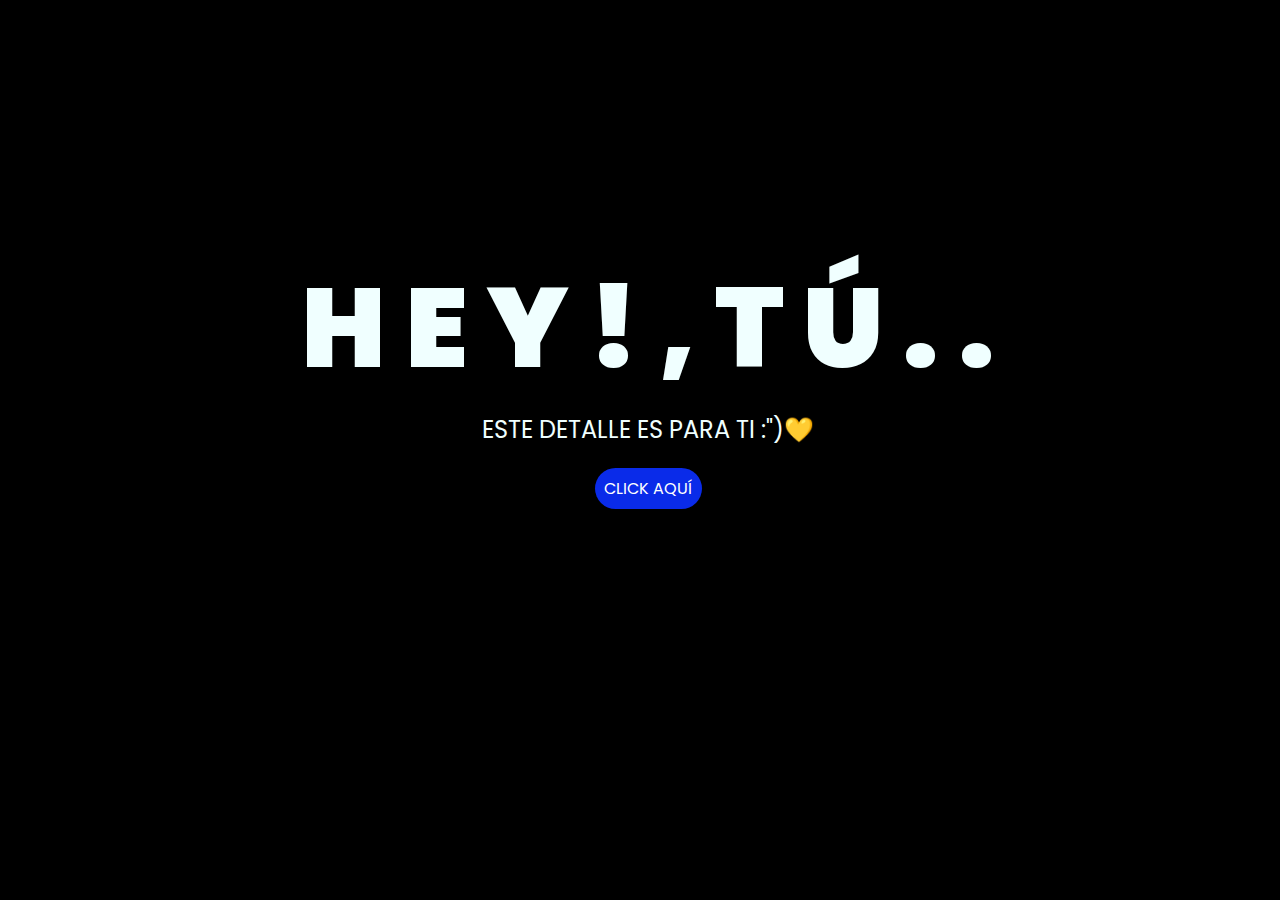
<file: index.html>
<!DOCTYPE html>
<html lang="es">

<head>
    <meta charset="UTF-8">
    <meta http-equiv="X-UA-Compatible" content="IE=edge">
    <meta name="viewport" content="width=device-width, initial-scale=1.0">
    <link rel="stylesheet" href="css/style.css">
    <link rel="icon" href="img/flowers.png" type="image/x-icon">
    <title>Flowers</title>
</head>

<body>
    <div class="greetings">
        <span>H</span>
        <span>E</span>
        <span>Y</span>
        <span>!</span>
        <span>,</span>
        <span>T</span>
        <span>Ú</span>
        <span>.</span>
        <span>.</span>
    </div>
    <div class="description">
        <span>ESTE DETALLE ES PARA TI :")💛</span>
    </div>
    <div class="button">
        <button class="botones">
            <a href="flower.html" style="color: #fff;">CLICK AQUÍ</a>
        </button>
    </div>

</body>

</html>
</file>
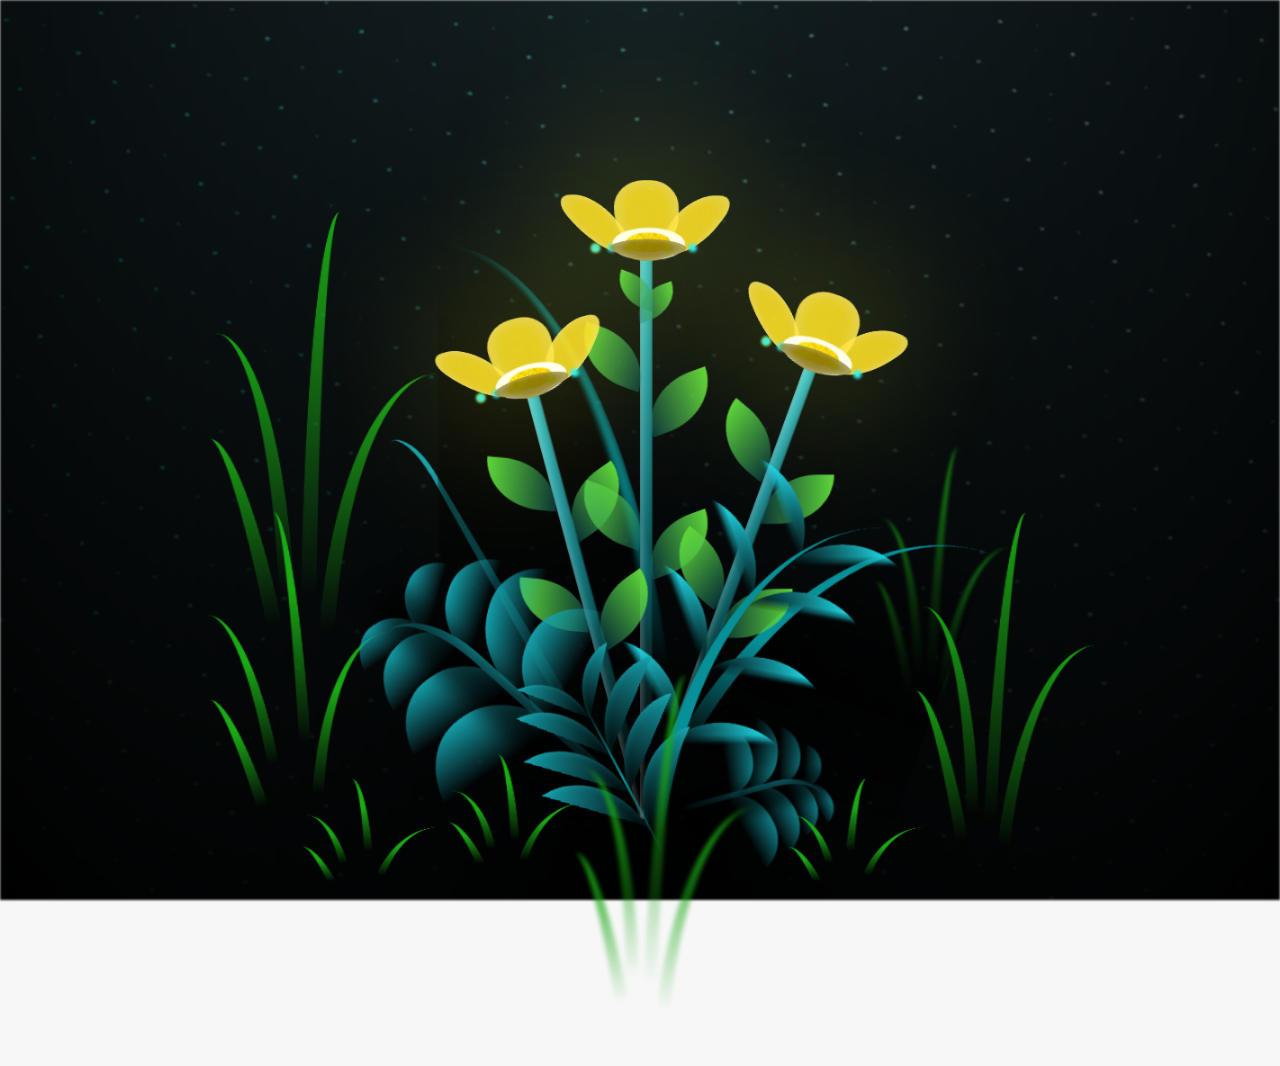
<file: flower.html>
<!DOCTYPE html>
<html lang="es">
  <head>
    <meta charset="UTF-8" />
    <meta http-equiv="X-UA-Compatible" content="IE=edge" />
    <meta name="viewport" content="width=device-width, initial-scale=1.0" />
    <link rel="stylesheet" href="css/main.css" />
    <link rel="icon" href="img/flowers.png" type="image/x-icon" />
    <title>Flower</title>
  </head>
  <body class="container">
    <audio src="sound/ChristianBasso&HaienQiu-Flowers.mp3" autoplay></audio>
    <div id="lyrics">
     
    </div>
    <h1 class="titulo">Estas flores amarillas son un reflejo de lo importante que eres para mí. <br> <br>
      Por si nadie te quiere, recuerda que yo si.</h1>
  
    <div class="night"></div>
    <div class="flowers">
      <div class="flower flower--1">
        <div class="flower__leafs flower__leafs--1">
          <div class="flower__leaf flower__leaf--1"></div>
          <div class="flower__leaf flower__leaf--2"></div>
          <div class="flower__leaf flower__leaf--3"></div>
          <div class="flower__leaf flower__leaf--4"></div>
          <div class="flower__white-circle"></div>

          <div class="flower__light flower__light--1"></div>
          <div class="flower__light flower__light--2"></div>
          <div class="flower__light flower__light--3"></div>
          <div class="flower__light flower__light--4"></div>
          <div class="flower__light flower__light--5"></div>
          <div class="flower__light flower__light--6"></div>
          <div class="flower__light flower__light--7"></div>
          <div class="flower__light flower__light--8"></div>
        </div>
        <div class="flower__line">
          <div class="flower__line__leaf flower__line__leaf--1"></div>
          <div class="flower__line__leaf flower__line__leaf--2"></div>
          <div class="flower__line__leaf flower__line__leaf--3"></div>
          <div class="flower__line__leaf flower__line__leaf--4"></div>
          <div class="flower__line__leaf flower__line__leaf--5"></div>
          <div class="flower__line__leaf flower__line__leaf--6"></div>
        </div>
      </div>

      <div class="flower flower--2">
        <div class="flower__leafs flower__leafs--2">
          <div class="flower__leaf flower__leaf--1"></div>
          <div class="flower__leaf flower__leaf--2"></div>
          <div class="flower__leaf flower__leaf--3"></div>
          <div class="flower__leaf flower__leaf--4"></div>
          <div class="flower__white-circle"></div>

          <div class="flower__light flower__light--1"></div>
          <div class="flower__light flower__light--2"></div>
          <div class="flower__light flower__light--3"></div>
          <div class="flower__light flower__light--4"></div>
          <div class="flower__light flower__light--5"></div>
          <div class="flower__light flower__light--6"></div>
          <div class="flower__light flower__light--7"></div>
          <div class="flower__light flower__light--8"></div>
        </div>
        <div class="flower__line">
          <div class="flower__line__leaf flower__line__leaf--1"></div>
          <div class="flower__line__leaf flower__line__leaf--2"></div>
          <div class="flower__line__leaf flower__line__leaf--3"></div>
          <div class="flower__line__leaf flower__line__leaf--4"></div>
        </div>
      </div>

      <div class="flower flower--3">
        <div class="flower__leafs flower__leafs--3">
          <div class="flower__leaf flower__leaf--1"></div>
          <div class="flower__leaf flower__leaf--2"></div>
          <div class="flower__leaf flower__leaf--3"></div>
          <div class="flower__leaf flower__leaf--4"></div>
          <div class="flower__white-circle"></div>

          <div class="flower__light flower__light--1"></div>
          <div class="flower__light flower__light--2"></div>
          <div class="flower__light flower__light--3"></div>
          <div class="flower__light flower__light--4"></div>
          <div class="flower__light flower__light--5"></div>
          <div class="flower__light flower__light--6"></div>
          <div class="flower__light flower__light--7"></div>
          <div class="flower__light flower__light--8"></div>
        </div>
        <div class="flower__line">
          <div class="flower__line__leaf flower__line__leaf--1"></div>
          <div class="flower__line__leaf flower__line__leaf--2"></div>
          <div class="flower__line__leaf flower__line__leaf--3"></div>
          <div class="flower__line__leaf flower__line__leaf--4"></div>
        </div>
      </div>

      <div class="grow-ans" style="--d: 1.2s">
        <div class="flower__g-long">
          <div class="flower__g-long__top"></div>
          <div class="flower__g-long__bottom"></div>
        </div>
      </div>

      <div class="growing-grass">
        <div class="flower__grass flower__grass--1">
          <div class="flower__grass--top"></div>
          <div class="flower__grass--bottom"></div>
          <div class="flower__grass__leaf flower__grass__leaf--1"></div>
          <div class="flower__grass__leaf flower__grass__leaf--2"></div>
          <div class="flower__grass__leaf flower__grass__leaf--3"></div>
          <div class="flower__grass__leaf flower__grass__leaf--4"></div>
          <div class="flower__grass__leaf flower__grass__leaf--5"></div>
          <div class="flower__grass__leaf flower__grass__leaf--6"></div>
          <div class="flower__grass__leaf flower__grass__leaf--7"></div>
          <div class="flower__grass__leaf flower__grass__leaf--8"></div>
          <div class="flower__grass__overlay"></div>
        </div>
      </div>

      <div class="growing-grass">
        <div class="flower__grass flower__grass--2">
          <div class="flower__grass--top"></div>
          <div class="flower__grass--bottom"></div>
          <div class="flower__grass__leaf flower__grass__leaf--1"></div>
          <div class="flower__grass__leaf flower__grass__leaf--2"></div>
          <div class="flower__grass__leaf flower__grass__leaf--3"></div>
          <div class="flower__grass__leaf flower__grass__leaf--4"></div>
          <div class="flower__grass__leaf flower__grass__leaf--5"></div>
          <div class="flower__grass__leaf flower__grass__leaf--6"></div>
          <div class="flower__grass__leaf flower__grass__leaf--7"></div>
          <div class="flower__grass__leaf flower__grass__leaf--8"></div>
          <div class="flower__grass__overlay"></div>
        </div>
      </div>

      <div class="grow-ans" style="--d: 2.4s">
        <div class="flower__g-right flower__g-right--1">
          <div class="leaf"></div>
        </div>
      </div>

      <div class="grow-ans" style="--d: 2.8s">
        <div class="flower__g-right flower__g-right--2">
          <div class="leaf"></div>
        </div>
      </div>

      <div class="grow-ans" style="--d: 2.8s">
        <div class="flower__g-front">
          <div
            class="flower__g-front__leaf-wrapper flower__g-front__leaf-wrapper--1"
          >
            <div class="flower__g-front__leaf"></div>
          </div>
          <div
            class="flower__g-front__leaf-wrapper flower__g-front__leaf-wrapper--2"
          >
            <div class="flower__g-front__leaf"></div>
          </div>
          <div
            class="flower__g-front__leaf-wrapper flower__g-front__leaf-wrapper--3"
          >
            <div class="flower__g-front__leaf"></div>
          </div>
          <div
            class="flower__g-front__leaf-wrapper flower__g-front__leaf-wrapper--4"
          >
            <div class="flower__g-front__leaf"></div>
          </div>
          <div
            class="flower__g-front__leaf-wrapper flower__g-front__leaf-wrapper--5"
          >
            <div class="flower__g-front__leaf"></div>
          </div>
          <div
            class="flower__g-front__leaf-wrapper flower__g-front__leaf-wrapper--6"
          >
            <div class="flower__g-front__leaf"></div>
          </div>
          <div
            class="flower__g-front__leaf-wrapper flower__g-front__leaf-wrapper--7"
          >
            <div class="flower__g-front__leaf"></div>
          </div>
          <div
            class="flower__g-front__leaf-wrapper flower__g-front__leaf-wrapper--8"
          >
            <div class="flower__g-front__leaf"></div>
          </div>
          <div class="flower__g-front__line"></div>
        </div>
      </div>

      <div class="grow-ans" style="--d: 3.2s">
        <div class="flower__g-fr">
          <div class="leaf"></div>
          <div class="flower__g-fr__leaf flower__g-fr__leaf--1"></div>
          <div class="flower__g-fr__leaf flower__g-fr__leaf--2"></div>
          <div class="flower__g-fr__leaf flower__g-fr__leaf--3"></div>
          <div class="flower__g-fr__leaf flower__g-fr__leaf--4"></div>
          <div class="flower__g-fr__leaf flower__g-fr__leaf--5"></div>
          <div class="flower__g-fr__leaf flower__g-fr__leaf--6"></div>
          <div class="flower__g-fr__leaf flower__g-fr__leaf--7"></div>
          <div class="flower__g-fr__leaf flower__g-fr__leaf--8"></div>
        </div>
      </div>

      <div class="long-g long-g--0">
        <div class="grow-ans" style="--d: 3s">
          <div class="leaf leaf--0"></div>
        </div>
        <div class="grow-ans" style="--d: 2.2s">
          <div class="leaf leaf--1"></div>
        </div>
        <div class="grow-ans" style="--d: 3.4s">
          <div class="leaf leaf--2"></div>
        </div>
        <div class="grow-ans" style="--d: 3.6s">
          <div class="leaf leaf--3"></div>
        </div>
      </div>

      <div class="long-g long-g--1">
        <div class="grow-ans" style="--d: 3.6s">
          <div class="leaf leaf--0"></div>
        </div>
        <div class="grow-ans" style="--d: 3.8s">
          <div class="leaf leaf--1"></div>
        </div>
        <div class="grow-ans" style="--d: 4s">
          <div class="leaf leaf--2"></div>
        </div>
        <div class="grow-ans" style="--d: 4.2s">
          <div class="leaf leaf--3"></div>
        </div>
      </div>

      <div class="long-g long-g--2">
        <div class="grow-ans" style="--d: 4s">
          <div class="leaf leaf--0"></div>
        </div>
        <div class="grow-ans" style="--d: 4.2s">
          <div class="leaf leaf--1"></div>
        </div>
        <div class="grow-ans" style="--d: 4.4s">
          <div class="leaf leaf--2"></div>
        </div>
        <div class="grow-ans" style="--d: 4.6s">
          <div class="leaf leaf--3"></div>
        </div>
      </div>

      <div class="long-g long-g--3">
        <div class="grow-ans" style="--d: 4s">
          <div class="leaf leaf--0"></div>
        </div>
        <div class="grow-ans" style="--d: 4.2s">
          <div class="leaf leaf--1"></div>
        </div>
        <div class="grow-ans" style="--d: 3s">
          <div class="leaf leaf--2"></div>
        </div>
        <div class="grow-ans" style="--d: 3.6s">
          <div class="leaf leaf--3"></div>
        </div>
      </div>

      <div class="long-g long-g--4">
        <div class="grow-ans" style="--d: 4s">
          <div class="leaf leaf--0"></div>
        </div>
        <div class="grow-ans" style="--d: 4.2s">
          <div class="leaf leaf--1"></div>
        </div>
        <div class="grow-ans" style="--d: 3s">
          <div class="leaf leaf--2"></div>
        </div>
        <div class="grow-ans" style="--d: 3.6s">
          <div class="leaf leaf--3"></div>
        </div>
      </div>

      <div class="long-g long-g--5">
        <div class="grow-ans" style="--d: 4s">
          <div class="leaf leaf--0"></div>
        </div>
        <div class="grow-ans" style="--d: 4.2s">
          <div class="leaf leaf--1"></div>
        </div>
        <div class="grow-ans" style="--d: 3s">
          <div class="leaf leaf--2"></div>
        </div>
        <div class="grow-ans" style="--d: 3.6s">
          <div class="leaf leaf--3"></div>
        </div>
      </div>

      <div class="long-g long-g--6">
        <div class="grow-ans" style="--d: 4.2s">
          <div class="leaf leaf--0"></div>
        </div>
        <div class="grow-ans" style="--d: 4.4s">
          <div class="leaf leaf--1"></div>
        </div>
        <div class="grow-ans" style="--d: 4.6s">
          <div class="leaf leaf--2"></div>
        </div>
        <div class="grow-ans" style="--d: 4.8s">
          <div class="leaf leaf--3"></div>
        </div>
      </div>

      <div class="long-g long-g--7">
        <div class="grow-ans" style="--d: 3s">
          <div class="leaf leaf--0"></div>
        </div>
        <div class="grow-ans" style="--d: 3.2s">
          <div class="leaf leaf--1"></div>
        </div>
        <div class="grow-ans" style="--d: 3.5s">
          <div class="leaf leaf--2"></div>
        </div>
        <div class="grow-ans" style="--d: 3.6s">
          <div class="leaf leaf--3"></div>
        </div>
      </div>
    </div>
    <script src="anim.js"></script>
    <script src="main.js"></script>
  </body>
</html>
</file>
<file: css/style.css>
@import url('https://fonts.googleapis.com/css2?family=Poppins:ital,wght@0,500;1,900&display=swap');
*{
    font-family: 'Poppins',cursive;
}
body{
    color: azure;
    width: 100%;
    height: 82vh;
    display: flex;
    flex-direction: column;
    align-items: center;
    justify-content: center;
    background-color: black;
    /* padding-top: -30; */
}

.botones{
    padding: 9px;
    border-radius: 80px;
    background-color: transparent;
    border: none;
}

.botones a{
    background-color: #0a2be9;
    padding: 9px;
    border-radius: 80px;
    -webkit-border-radius: 80px;
    -moz-border-radius: 80px;
    -ms-border-radius: 80px;
    -o-border-radius: 80px;

}

.botones a:focus{
    background-color: rgb(50, 194, 194);
}

.greetings{
    font-size: 7rem;
    font-weight: 900;
}
.greetings > span{
    animation: glow 2.5s ease-in-out infinite;
}
@keyframes glow{
    0%, 100%{
        color: #fff;
        text-shadow: 0 0 12px #efe40a, 0 0 50px #efe40a, 0 0 100px #efe40a;
    }
    10%, 90%{
        color: #111;
        text-shadow: none;
    }
}
.greetings > span:nth-child(2){
    animation-delay: .2s ;
}
.greetings > span:nth-child(3){
    animation-delay: .4s ;
}
.greetings > span:nth-child(4){
    animation-delay: .6s;
}
.greetings > span:nth-child(5){
    animation-delay: .8s;
}
.greetings > span:nth-child(6){
    animation-delay: 1s;
}
.greetings > span:nth-child(7){
    animation-delay: 1.3s;
}
.greetings > span:nth-child(8){
    animation-delay: 1.7s;
}
.greetings > span:nth-child(9){
    animation-delay: 2s;
}

.description{
    font-size: 1.5rem;
    margin-bottom: 20px;
}

.button a{
    text-decoration: none;
    font-size: 1rem;
    color: #111;
}

@media screen and (max-width:574px){
    .greetings{
        display: block;
        font-size: 4rem;
        font-weight: 800;
        text-align: center;
    }
    .description{
        font-size: 2rem;
    }
    
    .button a{
        font-size: 1rem;
    }
}
</file>
<file: css/main.css>
*,
*::after,
*::before {
  padding: 0;
  margin: 0;
  box-sizing: border-box;
}

:root {
  --dark-color: #000;
}

body {
  display: flex;
  align-items: flex-end;
  justify-content: center;
  min-height: 100vh;
  background-color: var(--dark-color);
  overflow: hidden;
  perspective: 1000px;
}

#lyrics {
  font-size: 28px;
  font-family: "Franklin Gothic Medium", "Arial Narrow", Arial, sans-serif;
  color: white;
  position: absolute;
  margin-bottom: 20%;
  z-index: 1;
  font-weight: bold;
  letter-spacing: 4px;
}
@media only screen and (max-width: 600px) {
  /* Estilos específicos para dispositivos con un ancho máximo de 600px */
  #lyrics {
      font-size: 14px; /* Reduce el tamaño del texto para dispositivos más pequeños */
      margin-bottom: 530px;
      letter-spacing: 3px;
  }

}
.titulo {
  margin-bottom: 180px;
  font-family: "Arial Narrow", Arial, sans-serif;
  color: yellow;
  position: absolute;
  font-weight: bold;
  letter-spacing: 10px;
  opacity: 0;
  animation: fadeIn 3s ease-in-out forwards;
  text-align: center;
}
@keyframes fadeIn {
  from {
    opacity: 0;
  }
  to {
    opacity: 1;
  }
}

.night {
  z-index: -1;
  position: absolute;
  left: 50%;
  top: 0;
  transform: translateX(-50%);
  width: 100%;
  height: 100%;
  filter: blur(0.1vmin);
  background-image: radial-gradient(
      ellipse at top,
      transparent 0%,
      var(--dark-color)
    ),
    radial-gradient(
      ellipse at bottom,
      var(--dark-color),
      rgba(145, 233, 255, 0.2)
    ),
    repeating-linear-gradient(
      220deg,
      rgb(0, 0, 0) 0px,
      rgb(0, 0, 0) 19px,
      transparent 19px,
      transparent 22px
    ),
    repeating-linear-gradient(
      189deg,
      rgb(0, 0, 0) 0px,
      rgb(0, 0, 0) 19px,
      transparent 19px,
      transparent 22px
    ),
    repeating-linear-gradient(
      148deg,
      rgb(0, 0, 0) 0px,
      rgb(0, 0, 0) 19px,
      transparent 19px,
      transparent 22px
    ),
    linear-gradient(90deg, rgb(0, 255, 250), rgb(240, 240, 240));
}

.flowers {
  position: relative;
  transform: scale(0.9);
  /*margin-bottom: 100px;
  */
}

@media only screen and (max-width: 600px) {
  /* Estilos específicos para dispositivos con un ancho máximo de 600px */
.flowers {
      font-size: 14px;
      margin-bottom: 35%;
      letter-spacing: 3px;
      transform: scale(1.0);
}

}

.flower {
  position: absolute;
  bottom: 10vmin;
  transform-origin: bottom center;
  z-index: 10;
  --fl-speed: 0.8s;
}
.flower--1 {
  -webkit-animation: moving-flower-1 4s linear infinite;
  animation: moving-flower-1 4s linear infinite;
}
.flower--1 .flower__line {
  height: 70vmin;
  -webkit-animation-delay: 0.3s;
  animation-delay: 0.3s;
}
.flower--1 .flower__line__leaf--1 {
  -webkit-animation: blooming-leaf-right var(--fl-speed) 1.6s backwards;
  animation: blooming-leaf-right var(--fl-speed) 1.6s backwards;
}
.flower--1 .flower__line__leaf--2 {
  -webkit-animation: blooming-leaf-right var(--fl-speed) 1.4s backwards;
  animation: blooming-leaf-right var(--fl-speed) 1.4s backwards;
}
.flower--1 .flower__line__leaf--3 {
  -webkit-animation: blooming-leaf-left var(--fl-speed) 1.2s backwards;
  animation: blooming-leaf-left var(--fl-speed) 1.2s backwards;
}
.flower--1 .flower__line__leaf--4 {
  -webkit-animation: blooming-leaf-left var(--fl-speed) 1s backwards;
  animation: blooming-leaf-left var(--fl-speed) 1s backwards;
}
.flower--1 .flower__line__leaf--5 {
  -webkit-animation: blooming-leaf-right var(--fl-speed) 1.8s backwards;
  animation: blooming-leaf-right var(--fl-speed) 1.8s backwards;
}
.flower--1 .flower__line__leaf--6 {
  -webkit-animation: blooming-leaf-left var(--fl-speed) 2s backwards;
  animation: blooming-leaf-left var(--fl-speed) 2s backwards;
}
.flower--2 {
  left: 50%;
  transform: rotate(20deg);
  -webkit-animation: moving-flower-2 4s linear infinite;
  animation: moving-flower-2 4s linear infinite;
}
.flower--2 .flower__line {
  height: 60vmin;
  -webkit-animation-delay: 0.6s;
  animation-delay: 0.6s;
}
.flower--2 .flower__line__leaf--1 {
  -webkit-animation: blooming-leaf-right var(--fl-speed) 1.9s backwards;
  animation: blooming-leaf-right var(--fl-speed) 1.9s backwards;
}
.flower--2 .flower__line__leaf--2 {
  -webkit-animation: blooming-leaf-right var(--fl-speed) 1.7s backwards;
  animation: blooming-leaf-right var(--fl-speed) 1.7s backwards;
}
.flower--2 .flower__line__leaf--3 {
  -webkit-animation: blooming-leaf-left var(--fl-speed) 1.5s backwards;
  animation: blooming-leaf-left var(--fl-speed) 1.5s backwards;
}
.flower--2 .flower__line__leaf--4 {
  -webkit-animation: blooming-leaf-left var(--fl-speed) 1.3s backwards;
  animation: blooming-leaf-left var(--fl-speed) 1.3s backwards;
}
.flower--3 {
  left: 50%;
  transform: rotate(-15deg);
  -webkit-animation: moving-flower-3 4s linear infinite;
  animation: moving-flower-3 4s linear infinite;
}
.flower--3 .flower__line {
  -webkit-animation-delay: 0.9s;
  animation-delay: 0.9s;
}
.flower--3 .flower__line__leaf--1 {
  -webkit-animation: blooming-leaf-right var(--fl-speed) 2.5s backwards;
  animation: blooming-leaf-right var(--fl-speed) 2.5s backwards;
}
.flower--3 .flower__line__leaf--2 {
  -webkit-animation: blooming-leaf-right var(--fl-speed) 2.3s backwards;
  animation: blooming-leaf-right var(--fl-speed) 2.3s backwards;
}
.flower--3 .flower__line__leaf--3 {
  -webkit-animation: blooming-leaf-left var(--fl-speed) 2.1s backwards;
  animation: blooming-leaf-left var(--fl-speed) 2.1s backwards;
}
.flower--3 .flower__line__leaf--4 {
  -webkit-animation: blooming-leaf-left var(--fl-speed) 1.9s backwards;
  animation: blooming-leaf-left var(--fl-speed) 1.9s backwards;
}
.flower__leafs {
  position: relative;
  -webkit-animation: blooming-flower 2s backwards;
  animation: blooming-flower 2s backwards;
}
.flower__leafs--1 {
  -webkit-animation-delay: 1.1s;
  animation-delay: 1.1s;
}
.flower__leafs--2 {
  -webkit-animation-delay: 1.4s;
  animation-delay: 1.4s;
}
.flower__leafs--3 {
  -webkit-animation-delay: 1.7s;
  animation-delay: 1.7s;
}
.flower__leafs::after {
  content: "";
  position: absolute;
  left: 0;
  top: 0;
  transform: translate(-50%, -100%);
  width: 8vmin;
  height: 8vmin;
  background-color: #f9fd25;
  /* background-color: #fd2525; */
  filter: blur(10vmin);
}
.flower__leaf {
  position: absolute;
  bottom: 0;
  left: 50%;
  width: 8vmin;
  height: 11vmin;
  border-radius: 51% 49% 47% 53%/44% 45% 55% 69%;
  background-color: #253bfd;
  background-color: #fddd25;
  transform-origin: bottom center;
  opacity: 0.9;
  box-shadow: inset 0 0 2vmin rgba(255, 255, 255, 0.5);
}
.flower__leaf--1 {
  transform: translate(-10%, 1%) rotateY(40deg) rotateX(-50deg);
}
.flower__leaf--2 {
  transform: translate(-50%, -4%) rotateX(40deg);
}
.flower__leaf--3 {
  transform: translate(-90%, 0%) rotateY(45deg) rotateX(50deg);
}
.flower__leaf--4 {
  width: 8vmin;
  height: 8vmin;
  transform-origin: bottom left;
  border-radius: 4vmin 10vmin 4vmin 4vmin;
  transform: translate(0%, 18%) rotateX(70deg) rotate(-43deg);
  background-color: #7c6901;
  z-index: 1;
  opacity: 0.8;
}
.flower__white-circle {
  position: absolute;
  left: -3.5vmin;
  top: -3vmin;
  width: 9vmin;
  height: 4vmin;
  border-radius: 50%;
  background-color: #fff;
}
.flower__white-circle::after {
  content: "";
  position: absolute;
  left: 50%;
  top: 45%;
  transform: translate(-50%, -50%);
  width: 60%;
  height: 60%;
  border-radius: inherit;
  background-image: repeating-linear-gradient(
      135deg,
      rgba(0, 0, 0, 0.03) 0px,
      rgba(0, 0, 0, 0.03) 1px,
      transparent 1px,
      transparent 12px
    ),
    repeating-linear-gradient(
      45deg,
      rgba(0, 0, 0, 0.03) 0px,
      rgba(0, 0, 0, 0.03) 1px,
      transparent 1px,
      transparent 12px
    ),
    repeating-linear-gradient(
      67.5deg,
      rgba(0, 0, 0, 0.03) 0px,
      rgba(0, 0, 0, 0.03) 1px,
      transparent 1px,
      transparent 12px
    ),
    repeating-linear-gradient(
      135deg,
      rgba(0, 0, 0, 0.03) 0px,
      rgba(0, 0, 0, 0.03) 1px,
      transparent 1px,
      transparent 12px
    ),
    repeating-linear-gradient(
      45deg,
      rgba(0, 0, 0, 0.03) 0px,
      rgba(0, 0, 0, 0.03) 1px,
      transparent 1px,
      transparent 12px
    ),
    repeating-linear-gradient(
      112.5deg,
      rgba(0, 0, 0, 0.03) 0px,
      rgba(0, 0, 0, 0.03) 1px,
      transparent 1px,
      transparent 12px
    ),
    repeating-linear-gradient(
      112.5deg,
      rgba(0, 0, 0, 0.03) 0px,
      rgba(0, 0, 0, 0.03) 1px,
      transparent 1px,
      transparent 12px
    ),
    repeating-linear-gradient(
      45deg,
      rgba(0, 0, 0, 0.03) 0px,
      rgba(0, 0, 0, 0.03) 1px,
      transparent 1px,
      transparent 12px
    ),
    repeating-linear-gradient(
      22.5deg,
      rgba(0, 0, 0, 0.03) 0px,
      rgba(0, 0, 0, 0.03) 1px,
      transparent 1px,
      transparent 12px
    ),
    repeating-linear-gradient(
      45deg,
      rgba(0, 0, 0, 0.03) 0px,
      rgba(0, 0, 0, 0.03) 1px,
      transparent 1px,
      transparent 12px
    ),
    repeating-linear-gradient(
      22.5deg,
      rgba(0, 0, 0, 0.03) 0px,
      rgba(0, 0, 0, 0.03) 1px,
      transparent 1px,
      transparent 12px
    ),
    repeating-linear-gradient(
      135deg,
      rgba(0, 0, 0, 0.03) 0px,
      rgba(0, 0, 0, 0.03) 1px,
      transparent 1px,
      transparent 12px
    ),
    repeating-linear-gradient(
      157.5deg,
      rgba(0, 0, 0, 0.03) 0px,
      rgba(0, 0, 0, 0.03) 1px,
      transparent 1px,
      transparent 12px
    ),
    repeating-linear-gradient(
      67.5deg,
      rgba(0, 0, 0, 0.03) 0px,
      rgba(0, 0, 0, 0.03) 1px,
      transparent 1px,
      transparent 12px
    ),
    repeating-linear-gradient(
      67.5deg,
      rgba(0, 0, 0, 0.03) 0px,
      rgba(0, 0, 0, 0.03) 1px,
      transparent 1px,
      transparent 12px
    ),
    linear-gradient(90deg, rgb(255, 235, 18), rgb(255, 206, 0));
}
.flower__line {
  height: 55vmin;
  width: 1.5vmin;
  background-image: linear-gradient(
      to left,
      rgba(0, 0, 0, 0.2),
      transparent,
      rgba(255, 255, 255, 0.2)
    ),
    linear-gradient(to top, transparent 10%, #14757a, #39c6d6);
  box-shadow: inset 0 0 2px rgba(0, 0, 0, 0.5);
  -webkit-animation: grow-flower-tree 4s backwards;
  animation: grow-flower-tree 4s backwards;
}
.flower__line__leaf {
  --w: 7vmin;
  --h: calc(var(--w) + 2vmin);
  position: absolute;
  top: 20%;
  left: 90%;
  width: var(--w);
  height: var(--h);
  border-top-right-radius: var(--h);
  border-bottom-left-radius: var(--h);
  background-image: linear-gradient(to top, rgba(20, 117, 122, 0.4), #5ed639);
}
.flower__line__leaf--1 {
  transform: rotate(70deg) rotateY(30deg);
}
.flower__line__leaf--2 {
  top: 45%;
  transform: rotate(70deg) rotateY(30deg);
}
.flower__line__leaf--3,
.flower__line__leaf--4,
.flower__line__leaf--6 {
  border-top-right-radius: 0;
  border-bottom-left-radius: 0;
  border-top-left-radius: var(--h);
  border-bottom-right-radius: var(--h);
  left: -460%;
  top: 12%;
  transform: rotate(-70deg) rotateY(30deg);
}
.flower__line__leaf--4 {
  top: 40%;
}
.flower__line__leaf--5 {
  top: 0;
  transform-origin: left;
  transform: rotate(70deg) rotateY(30deg) scale(0.6);
}
.flower__line__leaf--6 {
  top: -2%;
  left: -450%;
  transform-origin: right;
  transform: rotate(-70deg) rotateY(30deg) scale(0.6);
}
.flower__light {
  position: absolute;
  bottom: 0vmin;
  width: 1vmin;
  height: 1vmin;
  background-color: rgb(255, 251, 0);
  border-radius: 50%;
  filter: blur(0.2vmin);
  -webkit-animation: light-ans 4s linear infinite backwards;
  animation: light-ans 4s linear infinite backwards;
}
.flower__light:nth-child(odd) {
  background-color: #23f0ff;
}
.flower__light--1 {
  left: -2vmin;
  -webkit-animation-delay: 1s;
  animation-delay: 1s;
}
.flower__light--2 {
  left: 3vmin;
  -webkit-animation-delay: 0.5s;
  animation-delay: 0.5s;
}
.flower__light--3 {
  left: -6vmin;
  -webkit-animation-delay: 0.3s;
  animation-delay: 0.3s;
}
.flower__light--4 {
  left: 6vmin;
  -webkit-animation-delay: 0.9s;
  animation-delay: 0.9s;
}
.flower__light--5 {
  left: -1vmin;
  -webkit-animation-delay: 1.5s;
  animation-delay: 1.5s;
}
.flower__light--6 {
  left: -4vmin;
  -webkit-animation-delay: 3s;
  animation-delay: 3s;
}
.flower__light--7 {
  left: 3vmin;
  -webkit-animation-delay: 2s;
  animation-delay: 2s;
}
.flower__light--8 {
  left: -6vmin;
  -webkit-animation-delay: 3.5s;
  animation-delay: 3.5s;
}
.flower__grass {
  --c: #159faa;
  --line-w: 1.5vmin;
  position: absolute;
  bottom: 12vmin;
  left: -7vmin;
  display: flex;
  flex-direction: column;
  align-items: flex-end;
  z-index: 20;
  transform-origin: bottom center;
  transform: rotate(-48deg) rotateY(40deg);
}
.flower__grass--1 {
  -webkit-animation: moving-grass 2s linear infinite;
  animation: moving-grass 2s linear infinite;
}
.flower__grass--2 {
  left: 2vmin;
  bottom: 10vmin;
  transform: scale(0.5) rotate(75deg) rotateX(10deg) rotateY(-200deg);
  opacity: 0.8;
  z-index: 0;
  -webkit-animation: moving-grass--2 1.5s linear infinite;
  animation: moving-grass--2 1.5s linear infinite;
}
.flower__grass--top {
  width: 7vmin;
  height: 10vmin;
  border-top-right-radius: 100%;
  border-right: var(--line-w) solid var(--c);
  transform-origin: bottom center;
  transform: rotate(-2deg);
}
.flower__grass--bottom {
  margin-top: -2px;
  width: var(--line-w);
  height: 25vmin;
  background-image: linear-gradient(to top, transparent, var(--c));
}
.flower__grass__leaf {
  --size: 10vmin;
  position: absolute;
  width: calc(var(--size) * 2.1);
  height: var(--size);
  border-top-left-radius: var(--size);
  border-top-right-radius: var(--size);
  background-image: linear-gradient(
    to top,
    transparent,
    transparent 30%,
    var(--c)
  );
  z-index: 100;
}
.flower__grass__leaf--1 {
  top: -6%;
  left: 30%;
  --size: 6vmin;
  transform: rotate(-20deg);
  -webkit-animation: growing-grass-ans--1 2s 2.6s backwards;
  animation: growing-grass-ans--1 2s 2.6s backwards;
}
@-webkit-keyframes growing-grass-ans--1 {
  0% {
    transform-origin: bottom left;
    transform: rotate(-20deg) scale(0);
  }
}
@keyframes growing-grass-ans--1 {
  0% {
    transform-origin: bottom left;
    transform: rotate(-20deg) scale(0);
  }
}
.flower__grass__leaf--2 {
  top: -5%;
  left: -110%;
  --size: 6vmin;
  transform: rotate(10deg);
  -webkit-animation: growing-grass-ans--2 2s 2.4s linear backwards;
  animation: growing-grass-ans--2 2s 2.4s linear backwards;
}
@-webkit-keyframes growing-grass-ans--2 {
  0% {
    transform-origin: bottom right;
    transform: rotate(10deg) scale(0);
  }
}
@keyframes growing-grass-ans--2 {
  0% {
    transform-origin: bottom right;
    transform: rotate(10deg) scale(0);
  }
}
.flower__grass__leaf--3 {
  top: 5%;
  left: 60%;
  --size: 8vmin;
  transform: rotate(-18deg) rotateX(-20deg);
  -webkit-animation: growing-grass-ans--3 2s 2.2s linear backwards;
  animation: growing-grass-ans--3 2s 2.2s linear backwards;
}
@-webkit-keyframes growing-grass-ans--3 {
  0% {
    transform-origin: bottom left;
    transform: rotate(-18deg) rotateX(-20deg) scale(0);
  }
}
@keyframes growing-grass-ans--3 {
  0% {
    transform-origin: bottom left;
    transform: rotate(-18deg) rotateX(-20deg) scale(0);
  }
}
.flower__grass__leaf--4 {
  top: 6%;
  left: -135%;
  --size: 8vmin;
  transform: rotate(2deg);
  -webkit-animation: growing-grass-ans--4 2s 2s linear backwards;
  animation: growing-grass-ans--4 2s 2s linear backwards;
}
@-webkit-keyframes growing-grass-ans--4 {
  0% {
    transform-origin: bottom right;
    transform: rotate(2deg) scale(0);
  }
}
@keyframes growing-grass-ans--4 {
  0% {
    transform-origin: bottom right;
    transform: rotate(2deg) scale(0);
  }
}
.flower__grass__leaf--5 {
  top: 20%;
  left: 60%;
  --size: 10vmin;
  transform: rotate(-24deg) rotateX(-20deg);
  -webkit-animation: growing-grass-ans--5 2s 1.8s linear backwards;
  animation: growing-grass-ans--5 2s 1.8s linear backwards;
}
@-webkit-keyframes growing-grass-ans--5 {
  0% {
    transform-origin: bottom left;
    transform: rotate(-24deg) rotateX(-20deg) scale(0);
  }
}
@keyframes growing-grass-ans--5 {
  0% {
    transform-origin: bottom left;
    transform: rotate(-24deg) rotateX(-20deg) scale(0);
  }
}
.flower__grass__leaf--6 {
  top: 22%;
  left: -180%;
  --size: 10vmin;
  transform: rotate(10deg);
  -webkit-animation: growing-grass-ans--6 2s 1.6s linear backwards;
  animation: growing-grass-ans--6 2s 1.6s linear backwards;
}
@-webkit-keyframes growing-grass-ans--6 {
  0% {
    transform-origin: bottom right;
    transform: rotate(10deg) scale(0);
  }
}
@keyframes growing-grass-ans--6 {
  0% {
    transform-origin: bottom right;
    transform: rotate(10deg) scale(0);
  }
}
.flower__grass__leaf--7 {
  top: 39%;
  left: 70%;
  --size: 10vmin;
  transform: rotate(-10deg);
  -webkit-animation: growing-grass-ans--7 2s 1.4s linear backwards;
  animation: growing-grass-ans--7 2s 1.4s linear backwards;
}
@-webkit-keyframes growing-grass-ans--7 {
  0% {
    transform-origin: bottom left;
    transform: rotate(-10deg) scale(0);
  }
}
@keyframes growing-grass-ans--7 {
  0% {
    transform-origin: bottom left;
    transform: rotate(-10deg) scale(0);
  }
}
.flower__grass__leaf--8 {
  top: 40%;
  left: -215%;
  --size: 11vmin;
  transform: rotate(10deg);
  -webkit-animation: growing-grass-ans--8 2s 1.2s linear backwards;
  animation: growing-grass-ans--8 2s 1.2s linear backwards;
}
@-webkit-keyframes growing-grass-ans--8 {
  0% {
    transform-origin: bottom right;
    transform: rotate(10deg) scale(0);
  }
}
@keyframes growing-grass-ans--8 {
  0% {
    transform-origin: bottom right;
    transform: rotate(10deg) scale(0);
  }
}
.flower__grass__overlay {
  position: absolute;
  top: -10%;
  right: 0%;
  width: 100%;
  height: 100%;
  background-color: rgba(0, 0, 0, 0.6);
  filter: blur(1.5vmin);
  z-index: 100;
}
.flower__g-long {
  --w: 2vmin;
  --h: 6vmin;
  --c: #159faa;
  position: absolute;
  bottom: 10vmin;
  left: -3vmin;
  transform-origin: bottom center;
  transform: rotate(-30deg) rotateY(-20deg);
  display: flex;
  flex-direction: column;
  align-items: flex-end;
  -webkit-animation: flower-g-long-ans 3s linear infinite;
  animation: flower-g-long-ans 3s linear infinite;
}
@-webkit-keyframes flower-g-long-ans {
  0%,
  100% {
    transform: rotate(-30deg) rotateY(-20deg);
  }
  50% {
    transform: rotate(-32deg) rotateY(-20deg);
  }
}
@keyframes flower-g-long-ans {
  0%,
  100% {
    transform: rotate(-30deg) rotateY(-20deg);
  }
  50% {
    transform: rotate(-32deg) rotateY(-20deg);
  }
}
.flower__g-long__top {
  top: calc(var(--h) * -1);
  width: calc(var(--w) + 1vmin);
  height: var(--h);
  border-top-right-radius: 100%;
  border-right: 0.7vmin solid var(--c);
  transform: translate(-0.7vmin, 1vmin);
}
.flower__g-long__bottom {
  width: var(--w);
  height: 50vmin;
  transform-origin: bottom center;
  background-image: linear-gradient(to top, transparent 30%, var(--c));
  box-shadow: inset 0 0 2px rgba(0, 0, 0, 0.5);
  -webkit-clip-path: polygon(35% 0, 65% 1%, 100% 100%, 0% 100%);
  clip-path: polygon(35% 0, 65% 1%, 100% 100%, 0% 100%);
}
.flower__g-right {
  position: absolute;
  bottom: 6vmin;
  left: -2vmin;
  transform-origin: bottom left;
  transform: rotate(20deg);
}
.flower__g-right .leaf {
  width: 30vmin;
  height: 50vmin;
  border-top-left-radius: 100%;
  border-left: 2vmin solid #079097;
  background-image: linear-gradient(
    to bottom,
    transparent,
    var(--dark-color) 60%
  );
  -webkit-mask-image: linear-gradient(to top, transparent 30%, #079097 60%);
}
.flower__g-right--1 {
  -webkit-animation: flower-g-right-ans 2.5s linear infinite;
  animation: flower-g-right-ans 2.5s linear infinite;
}
.flower__g-right--2 {
  left: 5vmin;
  transform: rotateY(-180deg);
  -webkit-animation: flower-g-right-ans--2 3s linear infinite;
  animation: flower-g-right-ans--2 3s linear infinite;
}
.flower__g-right--2 .leaf {
  height: 75vmin;
  filter: blur(0.3vmin);
  opacity: 0.8;
}
@-webkit-keyframes flower-g-right-ans {
  0%,
  100% {
    transform: rotate(20deg);
  }
  50% {
    transform: rotate(24deg) rotateX(-20deg);
  }
}
@keyframes flower-g-right-ans {
  0%,
  100% {
    transform: rotate(20deg);
  }
  50% {
    transform: rotate(24deg) rotateX(-20deg);
  }
}
@-webkit-keyframes flower-g-right-ans--2 {
  0%,
  100% {
    transform: rotateY(-180deg) rotate(0deg) rotateX(-20deg);
  }
  50% {
    transform: rotateY(-180deg) rotate(6deg) rotateX(-20deg);
  }
}
@keyframes flower-g-right-ans--2 {
  0%,
  100% {
    transform: rotateY(-180deg) rotate(0deg) rotateX(-20deg);
  }
  50% {
    transform: rotateY(-180deg) rotate(6deg) rotateX(-20deg);
  }
}
.flower__g-front {
  position: absolute;
  bottom: 6vmin;
  left: 2.5vmin;
  z-index: 100;
  transform-origin: bottom center;
  transform: rotate(-28deg) rotateY(30deg) scale(1.04);
  -webkit-animation: flower__g-front-ans 2s linear infinite;
  animation: flower__g-front-ans 2s linear infinite;
}
@-webkit-keyframes flower__g-front-ans {
  0%,
  100% {
    transform: rotate(-28deg) rotateY(30deg) scale(1.04);
  }
  50% {
    transform: rotate(-35deg) rotateY(40deg) scale(1.04);
  }
}
@keyframes flower__g-front-ans {
  0%,
  100% {
    transform: rotate(-28deg) rotateY(30deg) scale(1.04);
  }
  50% {
    transform: rotate(-35deg) rotateY(40deg) scale(1.04);
  }
}
.flower__g-front__line {
  width: 0.3vmin;
  height: 20vmin;
  background-image: linear-gradient(
    to top,
    transparent,
    #079097,
    transparent 100%
  );
  position: relative;
}
.flower__g-front__leaf-wrapper {
  position: absolute;
  top: 0;
  left: 0;
  transform-origin: bottom left;
  transform: rotate(10deg);
}
.flower__g-front__leaf-wrapper:nth-child(even) {
  left: 0vmin;
  transform: rotateY(-180deg) rotate(5deg);
  -webkit-animation: flower__g-front__leaf-left-ans 1s ease-in backwards;
  animation: flower__g-front__leaf-left-ans 1s ease-in backwards;
}
.flower__g-front__leaf-wrapper:nth-child(odd) {
  -webkit-animation: flower__g-front__leaf-ans 1s ease-in backwards;
  animation: flower__g-front__leaf-ans 1s ease-in backwards;
}
.flower__g-front__leaf-wrapper--1 {
  top: -8vmin;
  transform: scale(0.7);
  -webkit-animation: flower__g-front__leaf-ans 1s 5.5s ease-in backwards !important;
  animation: flower__g-front__leaf-ans 1s 5.5s ease-in backwards !important;
}
.flower__g-front__leaf-wrapper--2 {
  top: -8vmin;
  transform: rotateY(-180deg) scale(0.7) !important;
  -webkit-animation: flower__g-front__leaf-left-ans-2 1s 4.6s ease-in backwards !important;
  animation: flower__g-front__leaf-left-ans-2 1s 4.6s ease-in backwards !important;
}
.flower__g-front__leaf-wrapper--3 {
  top: -3vmin;
  -webkit-animation: flower__g-front__leaf-ans 1s 4.6s ease-in backwards;
  animation: flower__g-front__leaf-ans 1s 4.6s ease-in backwards;
}
.flower__g-front__leaf-wrapper--4 {
  top: -3vmin;
  transform: rotateY(-180deg) scale(0.9) !important;
  -webkit-animation: flower__g-front__leaf-left-ans-2 1s 4.6s ease-in backwards !important;
  animation: flower__g-front__leaf-left-ans-2 1s 4.6s ease-in backwards !important;
}
@-webkit-keyframes flower__g-front__leaf-left-ans-2 {
  0% {
    transform: rotateY(-180deg) scale(0);
  }
}
@keyframes flower__g-front__leaf-left-ans-2 {
  0% {
    transform: rotateY(-180deg) scale(0);
  }
}
.flower__g-front__leaf-wrapper--5,
.flower__g-front__leaf-wrapper--6 {
  top: 2vmin;
}
.flower__g-front__leaf-wrapper--7,
.flower__g-front__leaf-wrapper--8 {
  top: 6.5vmin;
}
.flower__g-front__leaf-wrapper--2 {
  -webkit-animation-delay: 5.2s !important;
  animation-delay: 5.2s !important;
}
.flower__g-front__leaf-wrapper--3 {
  -webkit-animation-delay: 4.9s !important;
  animation-delay: 4.9s !important;
}
.flower__g-front__leaf-wrapper--5 {
  -webkit-animation-delay: 4.3s !important;
  animation-delay: 4.3s !important;
}
.flower__g-front__leaf-wrapper--6 {
  -webkit-animation-delay: 4.1s !important;
  animation-delay: 4.1s !important;
}
.flower__g-front__leaf-wrapper--7 {
  -webkit-animation-delay: 3.8s !important;
  animation-delay: 3.8s !important;
}
.flower__g-front__leaf-wrapper--8 {
  -webkit-animation-delay: 3.5s !important;
  animation-delay: 3.5s !important;
}
@-webkit-keyframes flower__g-front__leaf-ans {
  0% {
    transform: rotate(10deg) scale(0);
  }
}
@keyframes flower__g-front__leaf-ans {
  0% {
    transform: rotate(10deg) scale(0);
  }
}
@-webkit-keyframes flower__g-front__leaf-left-ans {
  0% {
    transform: rotateY(-180deg) rotate(5deg) scale(0);
  }
}
@keyframes flower__g-front__leaf-left-ans {
  0% {
    transform: rotateY(-180deg) rotate(5deg) scale(0);
  }
}
.flower__g-front__leaf {
  width: 10vmin;
  height: 10vmin;
  border-radius: 100% 0% 0% 100%/100% 100% 0% 0%;
  box-shadow: inset 0 2px 1vmin hsla(184deg, 97%, 58%, 0.2);
  background-image: linear-gradient(
      to bottom left,
      transparent,
      var(--dark-color)
    ),
    linear-gradient(to bottom right, #159faa 50%, transparent 50%, transparent);
  -webkit-mask-image: linear-gradient(
    to bottom right,
    #159faa 50%,
    transparent 50%,
    transparent
  );
  mask-image: linear-gradient(
    to bottom right,
    #159faa 50%,
    transparent 50%,
    transparent
  );
}
.flower__g-fr {
  position: absolute;
  bottom: -4vmin;
  left: vmin;
  transform-origin: bottom left;
  z-index: 10;
  -webkit-animation: flower__g-fr-ans 2s linear infinite;
  animation: flower__g-fr-ans 2s linear infinite;
}
@-webkit-keyframes flower__g-fr-ans {
  0%,
  100% {
    transform: rotate(2deg);
  }
  50% {
    transform: rotate(4deg);
  }
}
@keyframes flower__g-fr-ans {
  0%,
  100% {
    transform: rotate(2deg);
  }
  50% {
    transform: rotate(4deg);
  }
}
.flower__g-fr .leaf {
  width: 30vmin;
  height: 50vmin;
  border-top-left-radius: 100%;
  border-left: 2vmin solid #079097;
  -webkit-mask-image: linear-gradient(to top, transparent 25%, #079097 50%);
  position: relative;
  z-index: 1;
}
.flower__g-fr__leaf {
  position: absolute;
  top: 0;
  left: 0;
  width: 10vmin;
  height: 10vmin;
  border-radius: 100% 0% 0% 100%/100% 100% 0% 0%;
  box-shadow: inset 0 2px 1vmin hsla(184deg, 97%, 58%, 0.2);
  background-image: linear-gradient(
      to bottom left,
      transparent,
      var(--dark-color) 98%
    ),
    linear-gradient(to bottom right, #23f0ff 45%, transparent 50%, transparent);
  -webkit-mask-image: linear-gradient(
    135deg,
    #159faa 40%,
    transparent 50%,
    transparent
  );
}
.flower__g-fr__leaf--1 {
  left: 20vmin;
  transform: rotate(45deg);
  -webkit-animation: flower__g-fr-leaft-ans-1 0.5s 5.2s linear backwards;
  animation: flower__g-fr-leaft-ans-1 0.5s 5.2s linear backwards;
}
@-webkit-keyframes flower__g-fr-leaft-ans-1 {
  0% {
    transform-origin: left;
    transform: rotate(45deg) scale(0);
  }
}
@keyframes flower__g-fr-leaft-ans-1 {
  0% {
    transform-origin: left;
    transform: rotate(45deg) scale(0);
  }
}
.flower__g-fr__leaf--2 {
  left: 12vmin;
  top: -7vmin;
  transform: rotate(25deg) rotateY(-180deg);
  -webkit-animation: flower__g-fr-leaft-ans-6 0.5s 5s linear backwards;
  animation: flower__g-fr-leaft-ans-6 0.5s 5s linear backwards;
}
.flower__g-fr__leaf--3 {
  left: 15vmin;
  top: 6vmin;
  transform: rotate(55deg);
  -webkit-animation: flower__g-fr-leaft-ans-5 0.5s 4.8s linear backwards;
  animation: flower__g-fr-leaft-ans-5 0.5s 4.8s linear backwards;
}
.flower__g-fr__leaf--4 {
  left: 6vmin;
  top: -2vmin;
  transform: rotate(25deg) rotateY(-180deg);
  -webkit-animation: flower__g-fr-leaft-ans-6 0.5s 4.6s linear backwards;
  animation: flower__g-fr-leaft-ans-6 0.5s 4.6s linear backwards;
}
.flower__g-fr__leaf--5 {
  left: 10vmin;
  top: 14vmin;
  transform: rotate(55deg);
  -webkit-animation: flower__g-fr-leaft-ans-5 0.5s 4.4s linear backwards;
  animation: flower__g-fr-leaft-ans-5 0.5s 4.4s linear backwards;
}
@-webkit-keyframes flower__g-fr-leaft-ans-5 {
  0% {
    transform-origin: left;
    transform: rotate(55deg) scale(0);
  }
}
@keyframes flower__g-fr-leaft-ans-5 {
  0% {
    transform-origin: left;
    transform: rotate(55deg) scale(0);
  }
}
.flower__g-fr__leaf--6 {
  left: 0vmin;
  top: 6vmin;
  transform: rotate(25deg) rotateY(-180deg);
  -webkit-animation: flower__g-fr-leaft-ans-6 0.5s 4.2s linear backwards;
  animation: flower__g-fr-leaft-ans-6 0.5s 4.2s linear backwards;
}
@-webkit-keyframes flower__g-fr-leaft-ans-6 {
  0% {
    transform-origin: right;
    transform: rotate(25deg) rotateY(-180deg) scale(0);
  }
}
@keyframes flower__g-fr-leaft-ans-6 {
  0% {
    transform-origin: right;
    transform: rotate(25deg) rotateY(-180deg) scale(0);
  }
}
.flower__g-fr__leaf--7 {
  left: 5vmin;
  top: 22vmin;
  transform: rotate(45deg);
  -webkit-animation: flower__g-fr-leaft-ans-7 0.5s 4s linear backwards;
  animation: flower__g-fr-leaft-ans-7 0.5s 4s linear backwards;
}
@-webkit-keyframes flower__g-fr-leaft-ans-7 {
  0% {
    transform-origin: left;
    transform: rotate(45deg) scale(0);
  }
}
@keyframes flower__g-fr-leaft-ans-7 {
  0% {
    transform-origin: left;
    transform: rotate(45deg) scale(0);
  }
}
.flower__g-fr__leaf--8 {
  left: -4vmin;
  top: 15vmin;
  transform: rotate(15deg) rotateY(-180deg);
  -webkit-animation: flower__g-fr-leaft-ans-8 0.5s 3.8s linear backwards;
  animation: flower__g-fr-leaft-ans-8 0.5s 3.8s linear backwards;
}
@-webkit-keyframes flower__g-fr-leaft-ans-8 {
  0% {
    transform-origin: right;
    transform: rotate(15deg) rotateY(-180deg) scale(0);
  }
}
@keyframes flower__g-fr-leaft-ans-8 {
  0% {
    transform-origin: right;
    transform: rotate(15deg) rotateY(-180deg) scale(0);
  }
}

.long-g {
  position: absolute;
  bottom: 25vmin;
  left: -42vmin;
  transform-origin: bottom left;
}
.long-g--1 {
  bottom: 0vmin;
  transform: scale(0.8) rotate(-5deg);
}
.long-g--1 .leaf {
  -webkit-mask-image: linear-gradient(
    to top,
    transparent 40%,
    #079097 80%
  ) !important;
}
.long-g--1 .leaf--1 {
  --w: 5vmin;
  --h: 60vmin;
  left: -2vmin;
  transform: rotate(3deg) rotateY(-180deg);
}
.long-g--2,
.long-g--3 {
  bottom: -3vmin;
  left: -35vmin;
  transform-origin: center;
  transform: scale(0.6) rotateX(60deg);
}
.long-g--2 .leaf,
.long-g--3 .leaf {
  -webkit-mask-image: linear-gradient(
    to top,
    transparent 50%,
    #079097 80%
  ) !important;
}
.long-g--2 .leaf--1,
.long-g--3 .leaf--1 {
  left: -1vmin;
  transform: rotateY(-180deg);
}
.long-g--3 {
  left: -17vmin;
  bottom: 0vmin;
}
.long-g--3 .leaf {
  -webkit-mask-image: linear-gradient(
    to top,
    transparent 40%,
    #079097 80%
  ) !important;
}
.long-g--4 {
  left: 25vmin;
  bottom: -3vmin;
  transform-origin: center;
  transform: scale(0.6) rotateX(60deg);
}
.long-g--4 .leaf {
  -webkit-mask-image: linear-gradient(
    to top,
    transparent 50%,
    #079097 80%
  ) !important;
}
.long-g--5 {
  left: 42vmin;
  bottom: 0vmin;
  transform: scale(0.8) rotate(2deg);
}
.long-g--6 {
  left: 0vmin;
  bottom: -20vmin;
  z-index: 100;
  filter: blur(0.3vmin);
  transform: scale(0.8) rotate(2deg);
}
.long-g--7 {
  left: 35vmin;
  bottom: 20vmin;
  z-index: -1;
  filter: blur(0.3vmin);
  transform: scale(0.6) rotate(2deg);
  opacity: 0.7;
}
.long-g .leaf {
  --w: 15vmin;
  --h: 40vmin;
  --c: #1aaa15;
  position: absolute;
  bottom: 0;
  width: var(--w);
  height: var(--h);
  border-top-left-radius: 100%;
  border-left: 2vmin solid var(--c);
  -webkit-mask-image: linear-gradient(
    to top,
    transparent 20%,
    var(--dark-color)
  );
  transform-origin: bottom center;
}
.long-g .leaf--0 {
  left: 2vmin;
  -webkit-animation: leaf-ans-1 4s linear infinite;
  animation: leaf-ans-1 4s linear infinite;
}
.long-g .leaf--1 {
  --w: 5vmin;
  --h: 60vmin;
  -webkit-animation: leaf-ans-1 4s linear infinite;
  animation: leaf-ans-1 4s linear infinite;
}
.long-g .leaf--2 {
  --w: 10vmin;
  --h: 40vmin;
  left: -0.5vmin;
  bottom: 5vmin;
  transform-origin: bottom left;
  transform: rotateY(-180deg);
  -webkit-animation: leaf-ans-2 3s linear infinite;
  animation: leaf-ans-2 3s linear infinite;
}
.long-g .leaf--3 {
  --w: 5vmin;
  --h: 30vmin;
  left: -1vmin;
  bottom: 3.2vmin;
  transform-origin: bottom left;
  transform: rotate(-10deg) rotateY(-180deg);
  -webkit-animation: leaf-ans-3 3s linear infinite;
  animation: leaf-ans-3 3s linear infinite;
}

@-webkit-keyframes leaf-ans-1 {
  0%,
  100% {
    transform: rotate(-5deg) scale(1);
  }
  50% {
    transform: rotate(5deg) scale(1.1);
  }
}

@keyframes leaf-ans-1 {
  0%,
  100% {
    transform: rotate(-5deg) scale(1);
  }
  50% {
    transform: rotate(5deg) scale(1.1);
  }
}
@-webkit-keyframes leaf-ans-2 {
  0%,
  100% {
    transform: rotateY(-180deg) rotate(5deg);
  }
  50% {
    transform: rotateY(-180deg) rotate(0deg) scale(1.1);
  }
}
@keyframes leaf-ans-2 {
  0%,
  100% {
    transform: rotateY(-180deg) rotate(5deg);
  }
  50% {
    transform: rotateY(-180deg) rotate(0deg) scale(1.1);
  }
}
@-webkit-keyframes leaf-ans-3 {
  0%,
  100% {
    transform: rotate(-10deg) rotateY(-180deg);
  }
  50% {
    transform: rotate(-20deg) rotateY(-180deg);
  }
}
@keyframes leaf-ans-3 {
  0%,
  100% {
    transform: rotate(-10deg) rotateY(-180deg);
  }
  50% {
    transform: rotate(-20deg) rotateY(-180deg);
  }
}
.grow-ans {
  -webkit-animation: grow-ans 2s var(--d) backwards;
  animation: grow-ans 2s var(--d) backwards;
}

@-webkit-keyframes grow-ans {
  0% {
    transform: scale(0);
    opacity: 0;
  }
}

@keyframes grow-ans {
  0% {
    transform: scale(0);
    opacity: 0;
  }
}
@-webkit-keyframes light-ans {
  0% {
    opacity: 0;
    transform: translateY(0vmin);
  }
  25% {
    opacity: 1;
    transform: translateY(-5vmin) translateX(-2vmin);
  }
  50% {
    opacity: 1;
    transform: translateY(-15vmin) translateX(2vmin);
    filter: blur(0.2vmin);
  }
  75% {
    transform: translateY(-20vmin) translateX(-2vmin);
    filter: blur(0.2vmin);
  }
  100% {
    transform: translateY(-30vmin);
    opacity: 0;
    filter: blur(1vmin);
  }
}
@keyframes light-ans {
  0% {
    opacity: 0;
    transform: translateY(0vmin);
  }
  25% {
    opacity: 1;
    transform: translateY(-5vmin) translateX(-2vmin);
  }
  50% {
    opacity: 1;
    transform: translateY(-15vmin) translateX(2vmin);
    filter: blur(0.2vmin);
  }
  75% {
    transform: translateY(-20vmin) translateX(-2vmin);
    filter: blur(0.2vmin);
  }
  100% {
    transform: translateY(-30vmin);
    opacity: 0;
    filter: blur(1vmin);
  }
}
@-webkit-keyframes moving-flower-1 {
  0%,
  100% {
    transform: rotate(2deg);
  }
  50% {
    transform: rotate(-2deg);
  }
}
@keyframes moving-flower-1 {
  0%,
  100% {
    transform: rotate(2deg);
  }
  50% {
    transform: rotate(-2deg);
  }
}
@-webkit-keyframes moving-flower-2 {
  0%,
  100% {
    transform: rotate(18deg);
  }
  50% {
    transform: rotate(14deg);
  }
}
@keyframes moving-flower-2 {
  0%,
  100% {
    transform: rotate(18deg);
  }
  50% {
    transform: rotate(14deg);
  }
}
@-webkit-keyframes moving-flower-3 {
  0%,
  100% {
    transform: rotate(-18deg);
  }
  50% {
    transform: rotate(-20deg) rotateY(-10deg);
  }
}
@keyframes moving-flower-3 {
  0%,
  100% {
    transform: rotate(-18deg);
  }
  50% {
    transform: rotate(-20deg) rotateY(-10deg);
  }
}
@-webkit-keyframes blooming-leaf-right {
  0% {
    transform-origin: left;
    transform: rotate(70deg) rotateY(30deg) scale(0);
  }
}
@keyframes blooming-leaf-right {
  0% {
    transform-origin: left;
    transform: rotate(70deg) rotateY(30deg) scale(0);
  }
}
@-webkit-keyframes blooming-leaf-left {
  0% {
    transform-origin: right;
    transform: rotate(-70deg) rotateY(30deg) scale(0);
  }
}
@keyframes blooming-leaf-left {
  0% {
    transform-origin: right;
    transform: rotate(-70deg) rotateY(30deg) scale(0);
  }
}
@-webkit-keyframes grow-flower-tree {
  0% {
    height: 0;
    border-radius: 1vmin;
  }
}
@keyframes grow-flower-tree {
  0% {
    height: 0;
    border-radius: 1vmin;
  }
}
@-webkit-keyframes blooming-flower {
  0% {
    transform: scale(0);
  }
}
@keyframes blooming-flower {
  0% {
    transform: scale(0);
  }
}
@-webkit-keyframes moving-grass {
  0%,
  100% {
    transform: rotate(-48deg) rotateY(40deg);
  }
  50% {
    transform: rotate(-50deg) rotateY(40deg);
  }
}
@keyframes moving-grass {
  0%,
  100% {
    transform: rotate(-48deg) rotateY(40deg);
  }
  50% {
    transform: rotate(-50deg) rotateY(40deg);
  }
}
@-webkit-keyframes moving-grass--2 {
  0%,
  100% {
    transform: scale(0.5) rotate(75deg) rotateX(10deg) rotateY(-200deg);
  }
  50% {
    transform: scale(0.5) rotate(79deg) rotateX(10deg) rotateY(-200deg);
  }
}
@keyframes moving-grass--2 {
  0%,
  100% {
    transform: scale(0.5) rotate(75deg) rotateX(10deg) rotateY(-200deg);
  }
  50% {
    transform: scale(0.5) rotate(79deg) rotateX(10deg) rotateY(-200deg);
  }
}
.growing-grass {
  -webkit-animation: growing-grass-ans 1s 2s backwards;
  animation: growing-grass-ans 1s 2s backwards;
}

@-webkit-keyframes growing-grass-ans {
  0% {
    transform: scale(0);
  }
}

@keyframes growing-grass-ans {
  0% {
    transform: scale(0);
  }
}
.container * {
  -webkit-animation-play-state: paused !important;
  animation-play-state: paused !important;
} /*# sourceMappingURL=main.css.map */


/* Reset de estilos básicos */
body, h1, p {
  margin: 0;
  padding: 0;
}

/* Estilos generales */
body {
  font-family: 'Arial', sans-serif;
  background-color: #f7f7f7;
  color: #333;
}

.container {
  max-width: 1200px;
  margin: 0 auto;
  padding: 20px;
}

h1 {
  font-size: 2em;
  line-height: 1.5;
  margin-bottom: 20px;
}

/* Media Queries para tamaños de pantalla diferentes */
@media screen and (max-width: 600px) {
  /* Estilos para pantallas pequeñas */
  h1 {
      font-size: 1.5em;
  }
}

@media screen and (min-width: 601px) and (max-width: 1024px) {
  /* Estilos para pantallas medianas */
  h1 {
      font-size: 1.8em;
  }
}

@media screen and (min-width: 1025px) {
  /* Estilos para pantallas grandes */
  h1 {
      font-size: 2em;
  }
}

/* Agregar más estilos según sea necesario */
</file>
